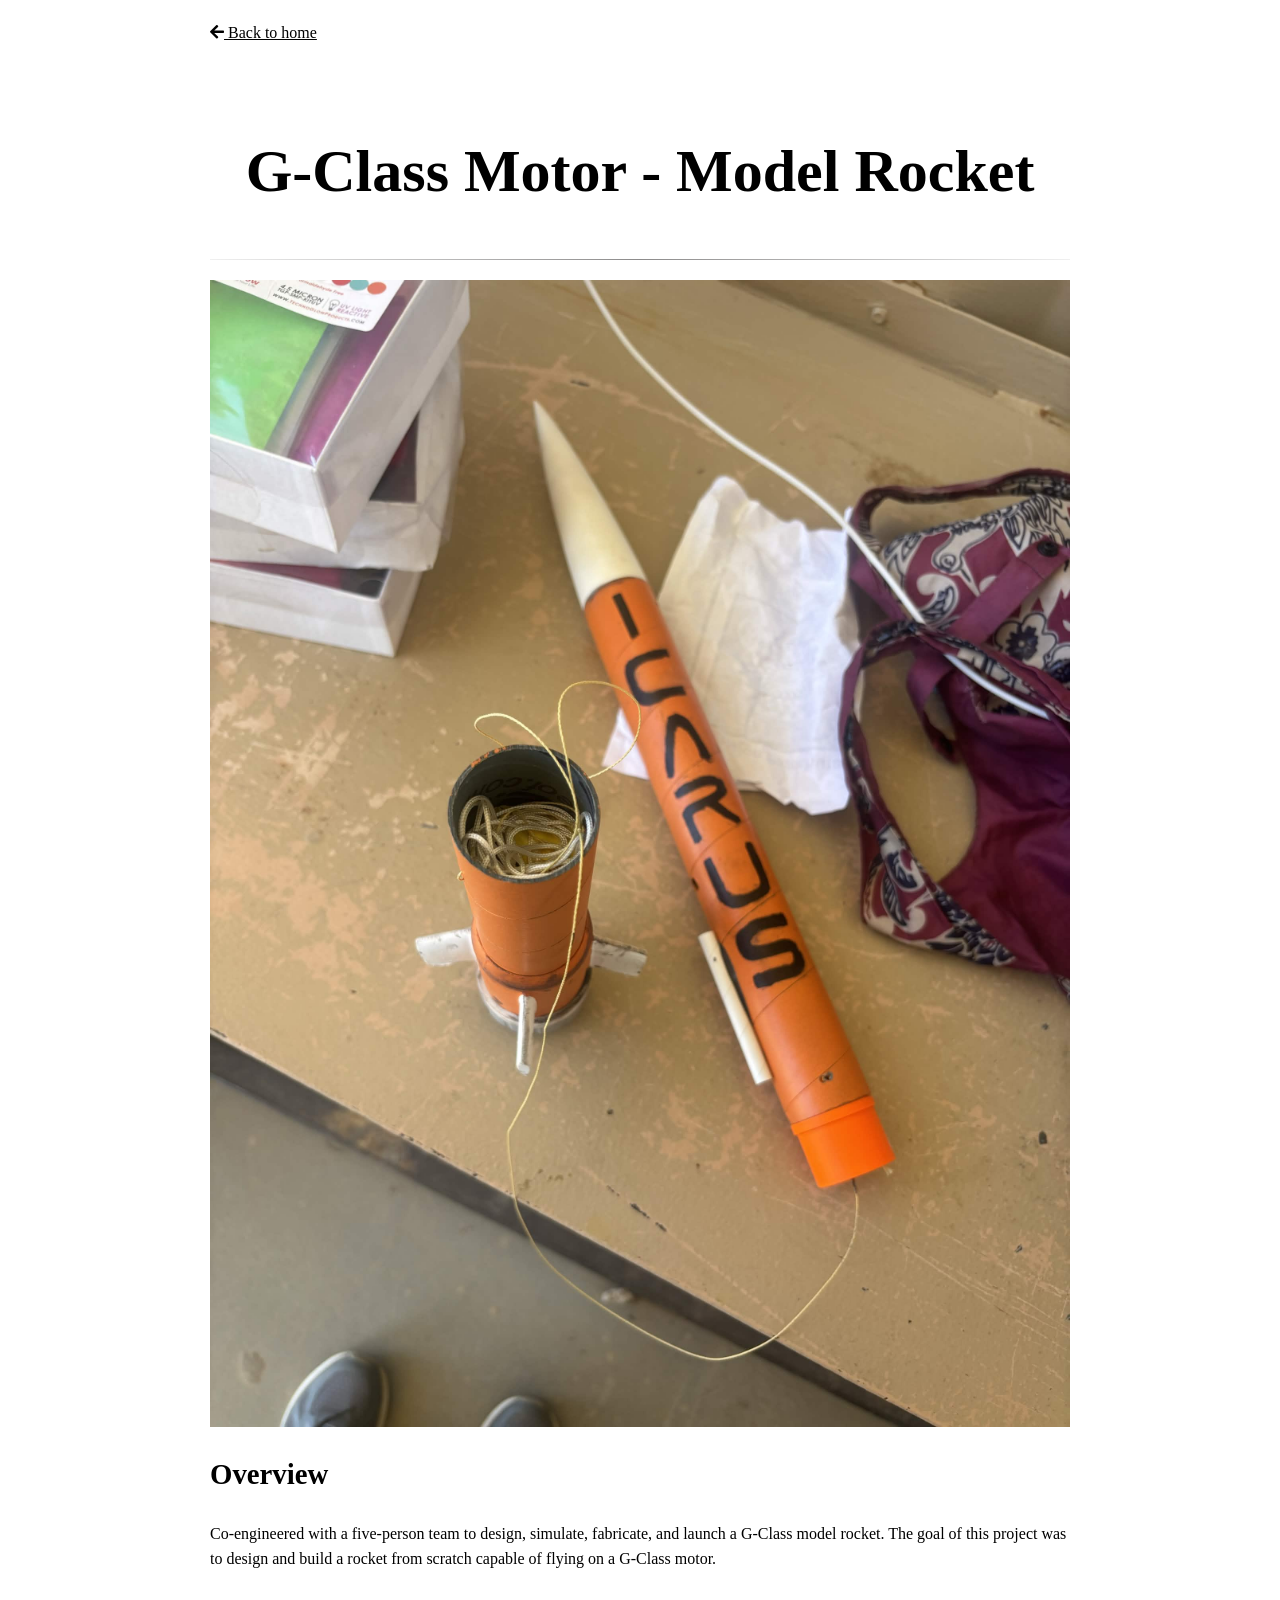
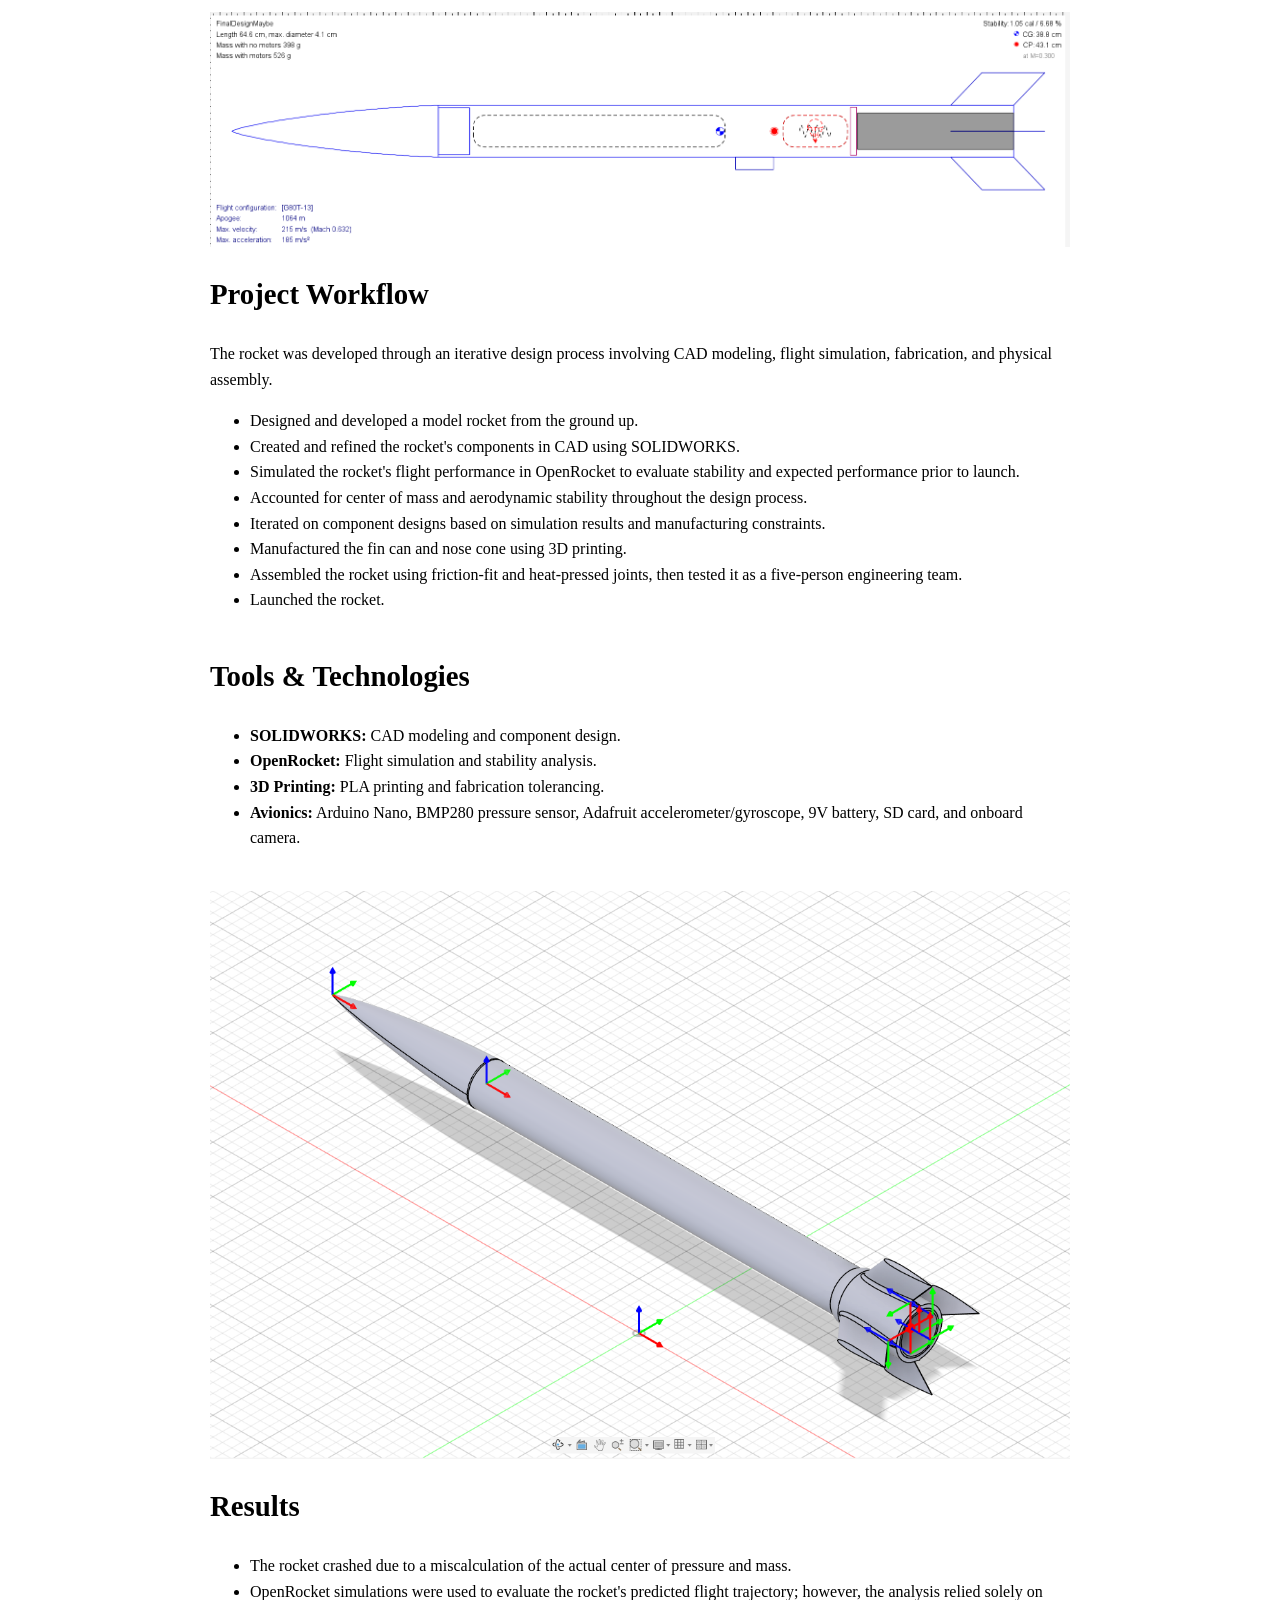
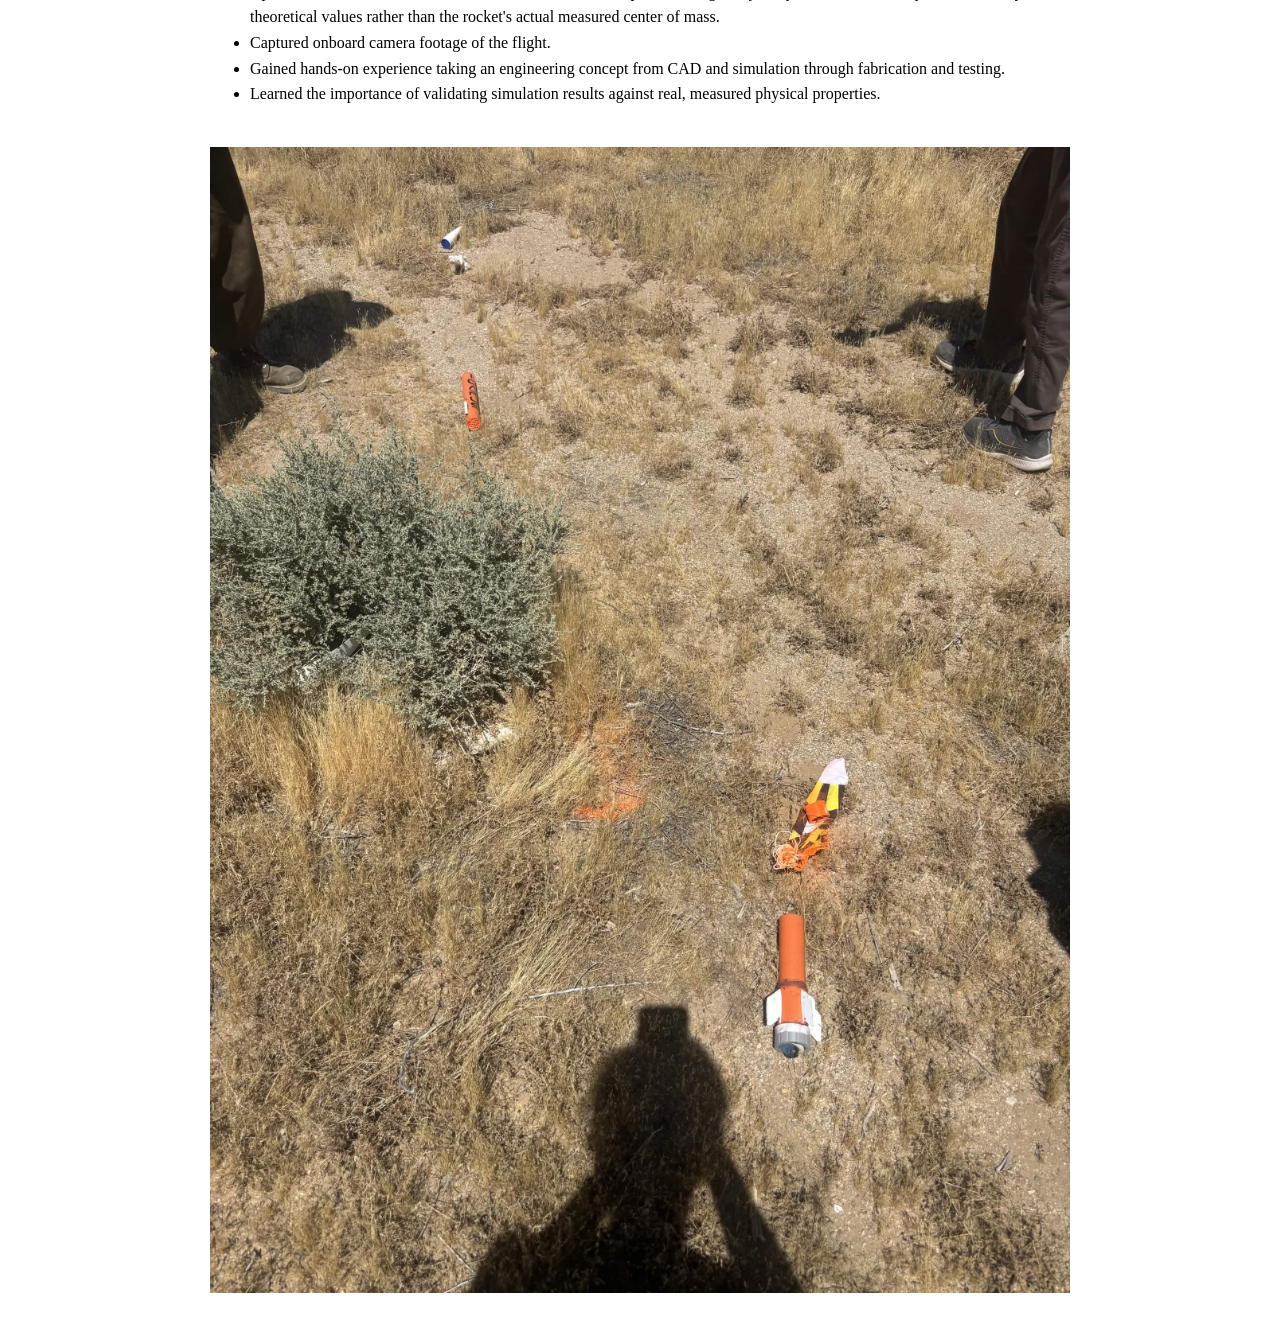
<file: projects/project1.html>
<!DOCTYPE html>
<html lang="en">

<head>
    <meta charset="UTF-8">
    <meta name="viewport" content="width=device-width, initial-scale=1.0">
    <title>G-Class Model Rocket | Project 1</title>

    <link rel="stylesheet"
        href="https://use.fontawesome.com/releases/v5.6.3/css/all.css"
        integrity="sha384-UHRtZLI+pbxtHCWp1t77Bi1L4ZtiqrqD80Kn4Z8NTSRyMA2Fd33n5dQ8lWUE00s/"
        crossorigin="anonymous">

    <link rel="stylesheet" href="../style.css">
</head>

<body>

    <div class="container">

        <!-- Back to Home -->
        <a href="../index.html" class="back-link">
            <i class="fas fa-arrow-left"></i> Back to home
        </a>

        <!-- Project Title -->
        <div class="header">
            <h1 class="username">G-Class Motor - Model Rocket</h1>
        </div>

        <hr class="line">

        <!-- Hero Image -->
        <img src="../images/p1pic1.jpg"
             alt="Completed G-Class model rocket"
             class="project-hero-img">

        <!-- Overview -->
        <div class="project-section">
            <h2>Overview</h2>

            <p>
                Co-engineered with a five-person team to design, simulate, fabricate,
                and launch a G-Class model rocket. The goal of this project was to
                design and build a rocket from scratch capable of flying on a G-Class motor.
            </p>
        </div>

        <img src="../images/openrocketProject1first.png"
             alt="OpenRocket simulation of G-Class model rocket"
             class="project-hero-img">

        <!-- Project Workflow -->
        <div class="project-section">
            <h2>Project Workflow</h2>

            <p>
                The rocket was developed through an iterative design process
                involving CAD modeling, flight simulation, fabrication, and
                physical assembly.
            </p>

            <ul>
                <li>Designed and developed a model rocket from the ground up.</li>

                <li>
                    Created and refined the rocket's components in CAD using
                    SOLIDWORKS.
                </li>

                <li>
                    Simulated the rocket's flight performance in OpenRocket
                    to evaluate stability and expected performance prior to launch.
                </li>

                <li>
                    Accounted for center of mass and aerodynamic stability
                    throughout the design process.
                </li>

                <li>
                    Iterated on component designs based on simulation results
                    and manufacturing constraints.
                </li>

                <li>
                    Manufactured the fin can and nose cone using 3D printing.
                </li>

                <li>
                    Assembled the rocket using friction-fit and heat-pressed
                    joints, then tested it as a five-person engineering team.
                </li>

                <li>
                    Launched the rocket.
                </li>
            </ul>
        </div>

        <!-- Tools & Technologies -->
        <div class="project-section">
            <h2>Tools & Technologies</h2>

            <ul>
                <li>
                    <strong>SOLIDWORKS:</strong>
                    CAD modeling and component design.
                </li>

                <li>
                    <strong>OpenRocket:</strong>
                    Flight simulation and stability analysis.
                </li>

                <li>
                    <strong>3D Printing:</strong>
                    PLA printing and fabrication tolerancing.
                </li>

                <li>
                    <strong>Avionics:</strong>
                    Arduino Nano, BMP280 pressure sensor, Adafruit accelerometer/gyroscope,
                    9V battery, SD card, and onboard camera.
                </li>
            </ul>
        </div>

        <img src="../images/cadrocket1.png"
             alt="Rocket fin can and nose cone components"
             class="project-hero-img">

        <!-- Results -->
        <div class="project-section">
            <h2>Results</h2>

            <ul>
                <li>
                    The rocket crashed due to a miscalculation of the actual
                    center of pressure and mass.
                </li>

                <li>
                    OpenRocket simulations were used to evaluate the rocket's
                    predicted flight trajectory; however, the analysis relied
                    solely on theoretical values rather than the rocket's
                    actual measured center of mass.
                </li>

                <li>
                    Captured onboard camera footage of the flight.
                </li>

                <li>
                    Gained hands-on experience taking an engineering concept
                    from CAD and simulation through fabrication and testing.
                </li>

                <li>
                    Learned the importance of validating simulation results
                    against real, measured physical properties.
                </li>
            </ul>
        </div>

        <img src="../images/p1pic3.jpg"
             alt="Rocket launch footage still"
             class="project-hero-img">


    </div>

</body>

</html>
</file>
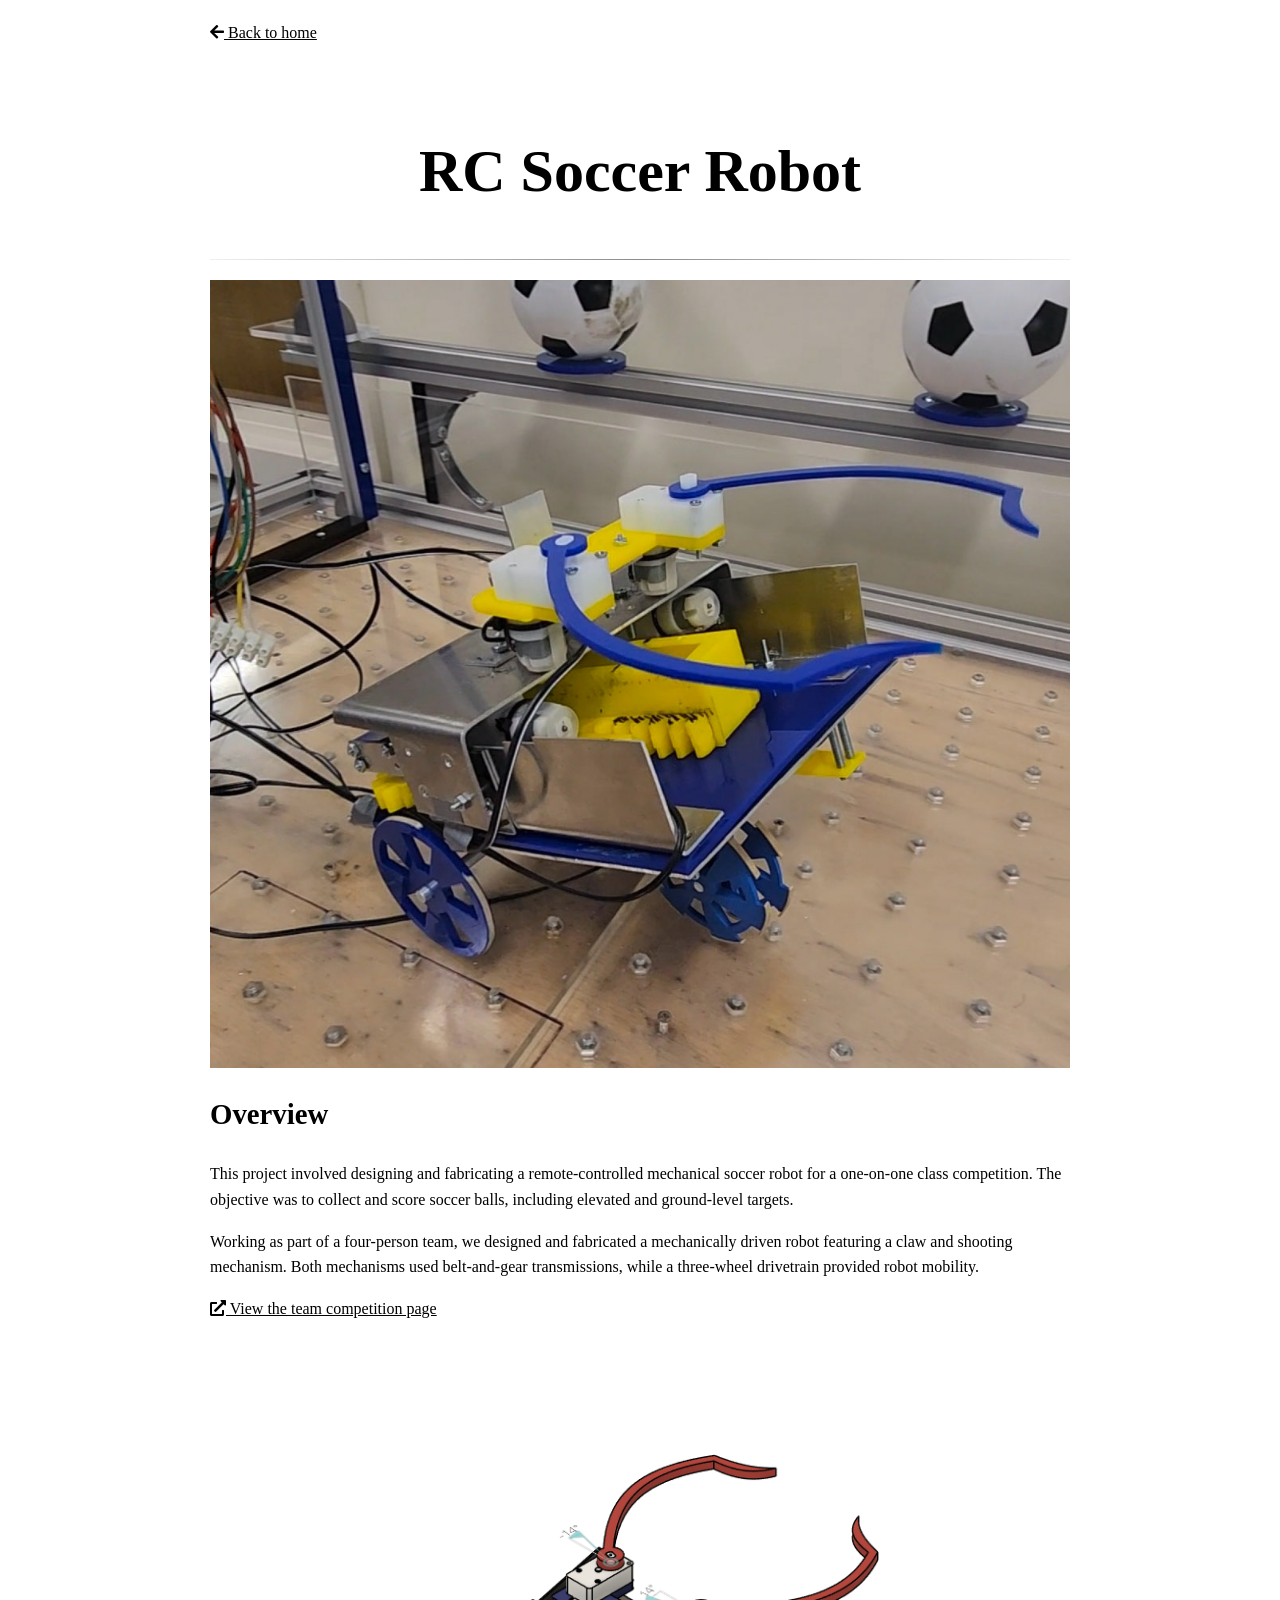
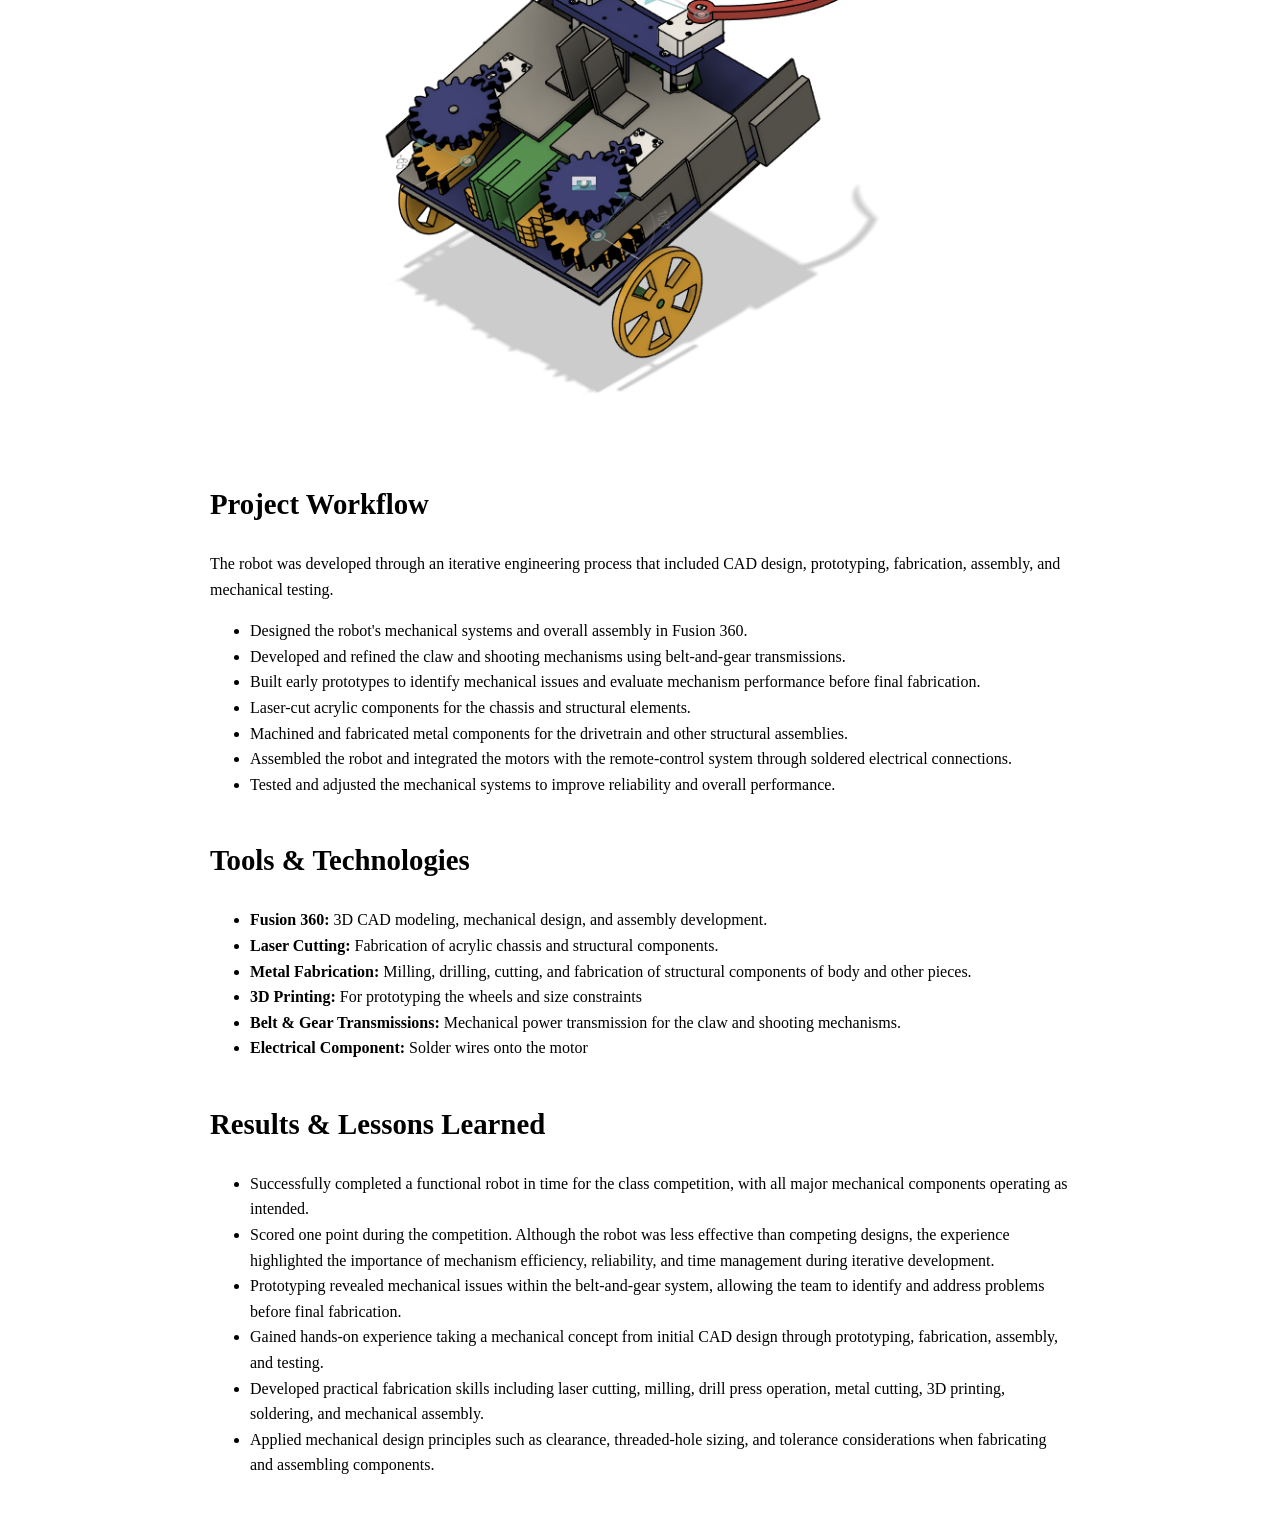
<file: projects/project2.html>
<!DOCTYPE html>
<html lang="en">

<head>
    <meta charset="UTF-8">
    <meta name="viewport" content="width=device-width, initial-scale=1.0">
    <title>RC Soccer Robot | Project 2</title>

    <link rel="stylesheet"
        href="https://use.fontawesome.com/releases/v5.6.3/css/all.css"
        integrity="sha384-UHRtZLI+pbxtHCWp1t77Bi1L4ZtiqrqD80Kn4Z8NTSRyMA2Fd33n5dQ8lWUE00s/"
        crossorigin="anonymous">

    <link rel="stylesheet" href="../style.css">
</head>

<body>

    <div class="container">

        <!-- Back to Home -->
        <a href="../index.html" class="back-link">
            <i class="fas fa-arrow-left"></i> Back to home
        </a>

        <!-- Project Title -->
        <div class="header">
            <h1 class="username">RC Soccer Robot</h1>
        </div>

        <hr class="line">

        <!-- Hero Image -->
        <img src="../images/robot.jpg"
             alt="Completed RC soccer robot"
             class="project-hero-img">

        <!-- Overview -->
        <div class="project-section">
            <h2>Overview</h2>

            <p>
                This project involved designing and fabricating a remote-controlled
                mechanical soccer robot for a one-on-one class competition. The
                objective was to collect and score soccer balls, including elevated
                and ground-level targets.
            </p>

            <p>
                Working as part of a four-person team, we designed
                and fabricated a mechanically driven robot featuring a claw and
                shooting mechanism. Both mechanisms used belt-and-gear transmissions,
                while a three-wheel drivetrain provided robot mobility.
            </p>

            <p>
                <a href="https://sites.google.com/eng.ucsd.edu/mae3robotcontest/fall-2025/team-06-firstname-lastname?authuser=0"
                   target="_blank"
                   rel="noopener noreferrer"
                   class="project-link">
                    <i class="fas fa-external-link-alt"></i>
                    View the team competition page
                </a>
            </p>
        </div>

        <!-- Fusion 360 CAD -->
        <img src="../images/RCp1.png"
             alt="Fusion 360 CAD model of the RC soccer robot"
             class="project-hero-img">

        <!-- Project Workflow -->
        <div class="project-section">
            <h2>Project Workflow</h2>

            <p>
                The robot was developed through an iterative engineering process
                that included CAD design, prototyping, fabrication, assembly,
                and mechanical testing.
            </p>

            <ul>
                <li>
                    Designed the robot's mechanical systems and overall assembly
                    in Fusion 360.
                </li>

                <li>
                    Developed and refined the claw and shooting mechanisms using
                    belt-and-gear transmissions.
                </li>

                <li>
                    Built early prototypes to identify mechanical issues and
                    evaluate mechanism performance before final fabrication.
                </li>

                <li>
                    Laser-cut acrylic components for the chassis and structural
                    elements.
                </li>

                <li>
                    Machined and fabricated metal components for the drivetrain
                    and other structural assemblies.
                </li>

                <li>
                    Assembled the robot and integrated the motors with the
                    remote-control system through soldered electrical connections.
                </li>

                <li>
                    Tested and adjusted the mechanical systems to improve
                    reliability and overall performance.
                </li>
            </ul>
        </div>

        <!-- Tools & Technologies -->
        <div class="project-section">
            <h2>Tools & Technologies</h2>

            <ul>
                <li>
                    <strong>Fusion 360:</strong>
                    3D CAD modeling, mechanical design, and assembly development.
                </li>

                <li>
                    <strong>Laser Cutting:</strong>
                    Fabrication of acrylic chassis and structural components.
                </li>

                <li>
                    <strong>Metal Fabrication:</strong>
                    Milling, drilling, cutting, and fabrication of structural
                    components of body and other pieces.
                </li>

                <li>
                    <strong>3D Printing:</strong>
                    For prototyping the wheels and size constraints  
                </li>

                <li>
                    <strong>Belt & Gear Transmissions:</strong>
                    Mechanical power transmission for the claw and shooting
                    mechanisms.
                </li>

                <li>
                    <strong>Electrical Component:</strong>
                    Solder wires onto the motor
                </li>
            </ul>
        </div>

        <!-- Mechanism CAD -->
 

        <!-- Results -->
        <div class="project-section">
            <h2>Results & Lessons Learned</h2>

            <ul>
                <li>
                    Successfully completed a functional robot in time for the
                    class competition, with all major mechanical components
                    operating as intended.
                </li>

                <li>
                    Scored one point during the competition. Although the robot
                    was less effective than competing designs, the experience
                    highlighted the importance of mechanism efficiency, reliability,
                    and time management during iterative development.
                </li>

                <li>
                    Prototyping revealed mechanical issues within the belt-and-gear
                    system, allowing the team to identify and address problems
                    before final fabrication.
                </li>

                <li>
                    Gained hands-on experience taking a mechanical concept from
                    initial CAD design through prototyping, fabrication, assembly,
                    and testing.
                </li>

                <li>
                    Developed practical fabrication skills including laser cutting,
                    milling, drill press operation, metal cutting, 3D printing,
                    soldering, and mechanical assembly.
                </li>

                <li>
                    Applied mechanical design principles such as clearance,
                    threaded-hole sizing, and tolerance considerations when
                    fabricating and assembling components.
                </li>
            </ul>
        </div>

        <!-- Testing Image -->


    </div>

</body>

</html>
</file>
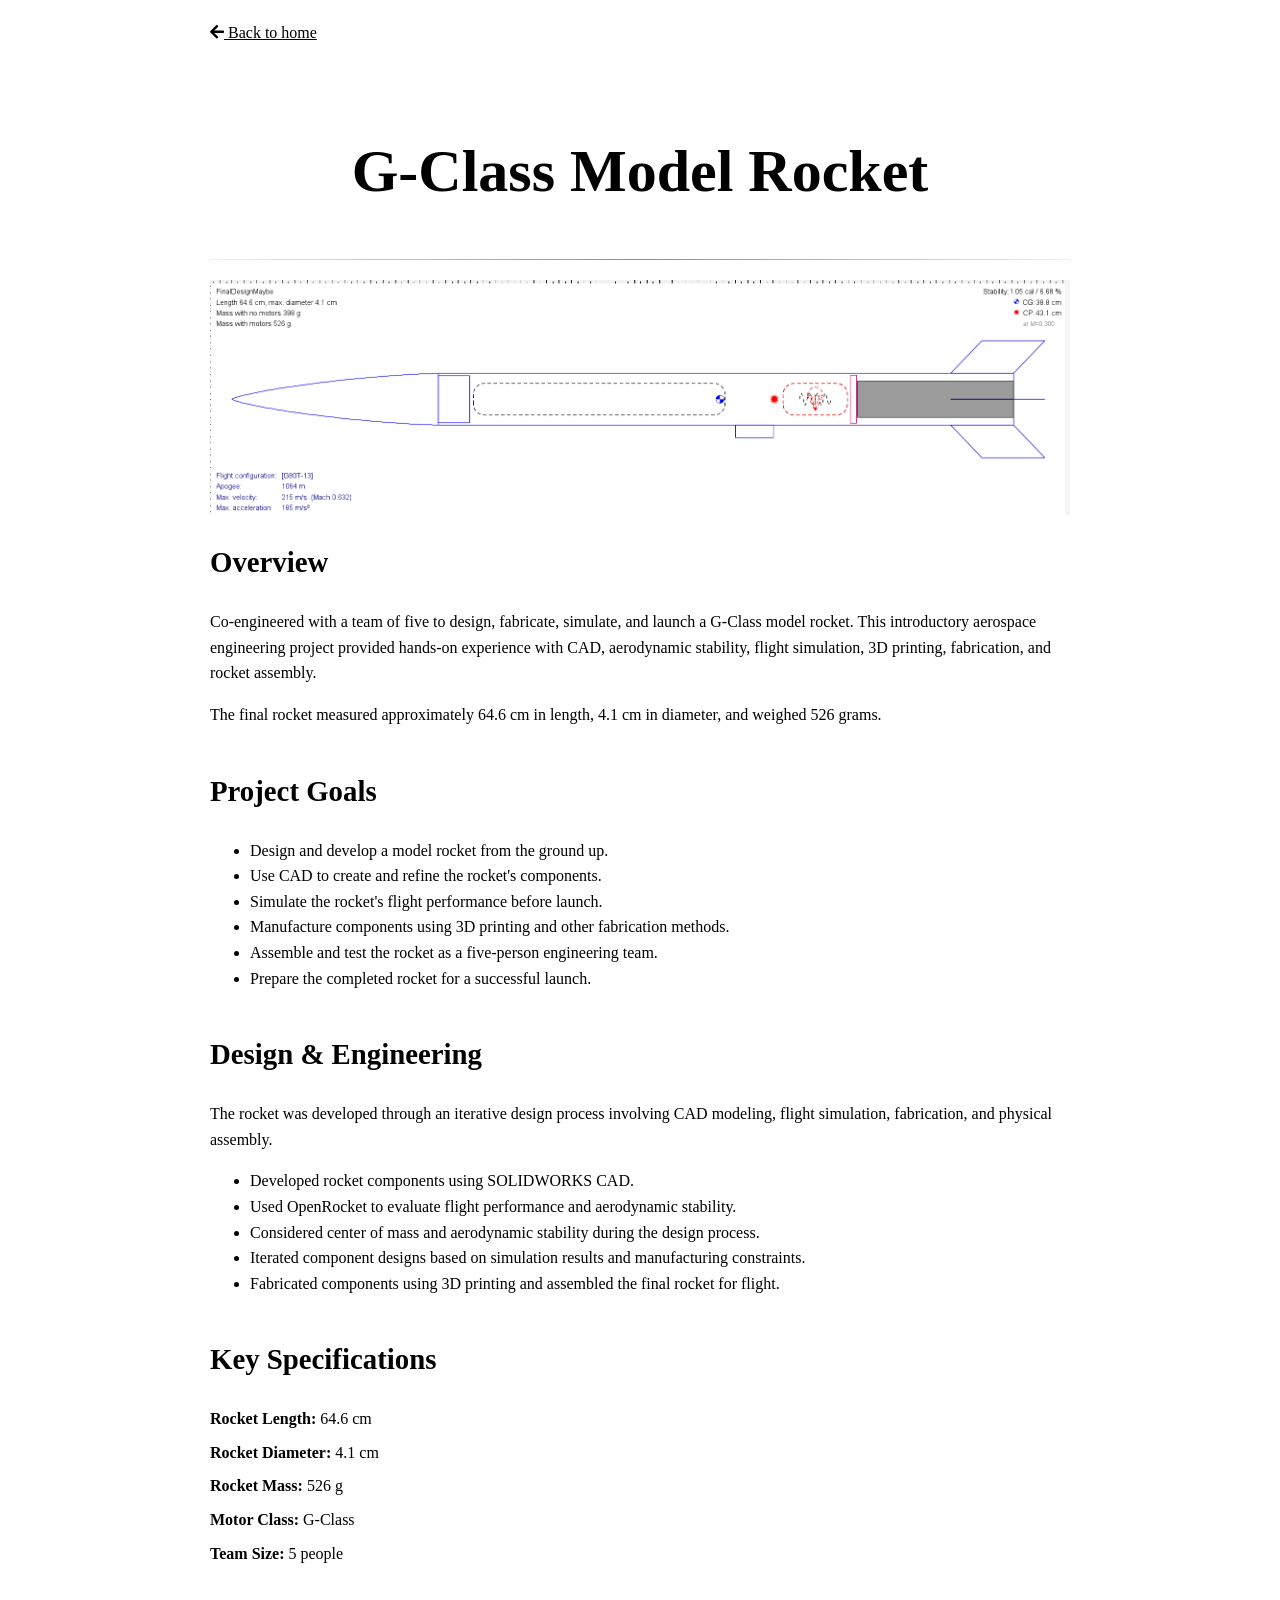
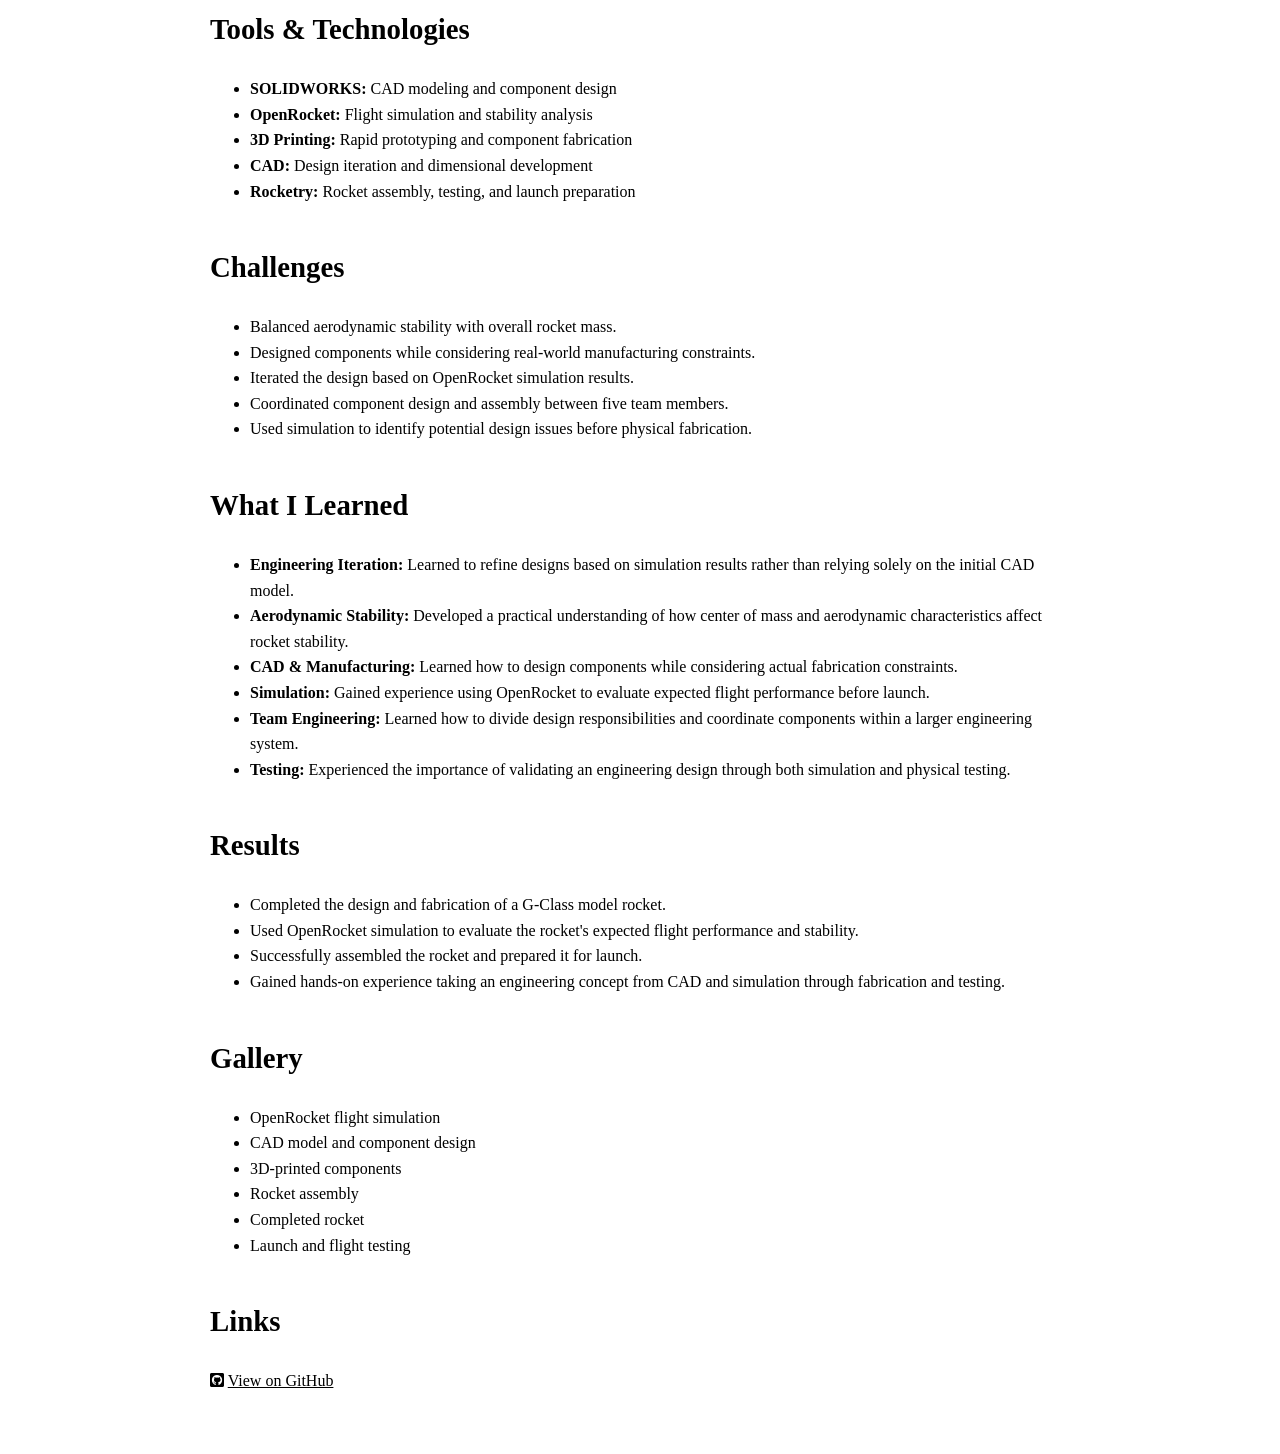
<file: projects/project3.html>
<!DOCTYPE html>
<html lang="en">

<head>
    <meta charset="UTF-8">
    <meta name="viewport" content="width=device-width, initial-scale=1.0">
    <title>G-Class Model Rocket | Project 1</title>

    <link rel="stylesheet"
        href="https://use.fontawesome.com/releases/v5.6.3/css/all.css"
        integrity="sha384-UHRtZLI+pbxtHCWp1t77Bi1L4ZtiqrqD80Kn4Z8NTSRyMA2Fd33n5dQ8lWUE00s/"
        crossorigin="anonymous">

    <link rel="stylesheet" href="../style.css">
</head>

<body>

    <div class="container">

        <!-- Back to Home -->
        <a href="../index.html" class="back-link">
            <i class="fas fa-arrow-left"></i> Back to home
        </a>

        <!-- Project Title -->
        <div class="header">
            <h1 class="username">G-Class Model Rocket</h1>
        </div>

        <hr class="line">

        <!-- Hero Image -->
        <img src="../images/openrocketProject1first.png"
             alt="OpenRocket simulation of G-Class model rocket"
             class="project-hero-img">


        <!-- Overview -->
        <div class="project-section">
            <h2>Overview</h2>

            <p>
                Co-engineered with a team of five to design, fabricate, simulate,
                and launch a G-Class model rocket. This introductory aerospace
                engineering project provided hands-on experience with CAD,
                aerodynamic stability, flight simulation, 3D printing,
                fabrication, and rocket assembly.
            </p>

            <p>
                The final rocket measured approximately 64.6 cm in length,
                4.1 cm in diameter, and weighed 526 grams.
            </p>
        </div>


        <!-- Project Goals -->
        <div class="project-section">
            <h2>Project Goals</h2>

            <ul>
                <li>Design and develop a model rocket from the ground up.</li>

                <li>
                    Use CAD to create and refine the rocket's components.
                </li>

                <li>
                    Simulate the rocket's flight performance before launch.
                </li>

                <li>
                    Manufacture components using 3D printing and other
                    fabrication methods.
                </li>

                <li>
                    Assemble and test the rocket as a five-person engineering team.
                </li>

                <li>
                    Prepare the completed rocket for a successful launch.
                </li>
            </ul>
        </div>


        <!-- Design & Engineering -->
        <div class="project-section">
            <h2>Design & Engineering</h2>

            <p>
                The rocket was developed through an iterative design process
                involving CAD modeling, flight simulation, fabrication, and
                physical assembly.
            </p>

            <ul>
                <li>
                    Developed rocket components using SOLIDWORKS CAD.
                </li>

                <li>
                    Used OpenRocket to evaluate flight performance and
                    aerodynamic stability.
                </li>

                <li>
                    Considered center of mass and aerodynamic stability
                    during the design process.
                </li>

                <li>
                    Iterated component designs based on simulation results
                    and manufacturing constraints.
                </li>

                <li>
                    Fabricated components using 3D printing and assembled
                    the final rocket for flight.
                </li>
            </ul>
        </div>


        <!-- Key Specifications -->
        <div class="project-section">
            <h2>Key Specifications</h2>

            <ul class="specs-list">
                <li>
                    <strong>Rocket Length:</strong> 64.6 cm
                </li>

                <li>
                    <strong>Rocket Diameter:</strong> 4.1 cm
                </li>

                <li>
                    <strong>Rocket Mass:</strong> 526 g
                </li>

                <li>
                    <strong>Motor Class:</strong> G-Class
                </li>

                <li>
                    <strong>Team Size:</strong> 5 people
                </li>
            </ul>
        </div>


        <!-- Tools & Technologies -->
        <div class="project-section">
            <h2>Tools & Technologies</h2>

            <ul>
                <li>
                    <strong>SOLIDWORKS:</strong>
                    CAD modeling and component design
                </li>

                <li>
                    <strong>OpenRocket:</strong>
                    Flight simulation and stability analysis
                </li>

                <li>
                    <strong>3D Printing:</strong>
                    Rapid prototyping and component fabrication
                </li>

                <li>
                    <strong>CAD:</strong>
                    Design iteration and dimensional development
                </li>

                <li>
                    <strong>Rocketry:</strong>
                    Rocket assembly, testing, and launch preparation
                </li>
            </ul>
        </div>


        <!-- Challenges -->
        <div class="project-section">
            <h2>Challenges</h2>

            <ul>
                <li>
                    Balanced aerodynamic stability with overall rocket mass.
                </li>

                <li>
                    Designed components while considering real-world
                    manufacturing constraints.
                </li>

                <li>
                    Iterated the design based on OpenRocket simulation results.
                </li>

                <li>
                    Coordinated component design and assembly between
                    five team members.
                </li>

                <li>
                    Used simulation to identify potential design issues
                    before physical fabrication.
                </li>
            </ul>
        </div>


        <!-- What I Learned -->
        <div class="project-section">
            <h2>What I Learned</h2>

            <ul>
                <li>
                    <strong>Engineering Iteration:</strong>
                    Learned to refine designs based on simulation results
                    rather than relying solely on the initial CAD model.
                </li>

                <li>
                    <strong>Aerodynamic Stability:</strong>
                    Developed a practical understanding of how center of mass
                    and aerodynamic characteristics affect rocket stability.
                </li>

                <li>
                    <strong>CAD & Manufacturing:</strong>
                    Learned how to design components while considering
                    actual fabrication constraints.
                </li>

                <li>
                    <strong>Simulation:</strong>
                    Gained experience using OpenRocket to evaluate expected
                    flight performance before launch.
                </li>

                <li>
                    <strong>Team Engineering:</strong>
                    Learned how to divide design responsibilities and
                    coordinate components within a larger engineering system.
                </li>

                <li>
                    <strong>Testing:</strong>
                    Experienced the importance of validating an engineering
                    design through both simulation and physical testing.
                </li>
            </ul>
        </div>


        <!-- Results -->
        <div class="project-section">
            <h2>Results</h2>

            <ul>
                <li>
                    Completed the design and fabrication of a G-Class model rocket.
                </li>

                <li>
                    Used OpenRocket simulation to evaluate the rocket's
                    expected flight performance and stability.
                </li>

                <li>
                    Successfully assembled the rocket and prepared it for launch.
                </li>

                <li>
                    Gained hands-on experience taking an engineering concept
                    from CAD and simulation through fabrication and testing.
                </li>
            </ul>
        </div>


        <!-- Gallery -->
        <div class="project-section">
            <h2>Gallery</h2>

            <ul>
                <li>OpenRocket flight simulation</li>
                <li>CAD model and component design</li>
                <li>3D-printed components</li>
                <li>Rocket assembly</li>
                <li>Completed rocket</li>
                <li>Launch and flight testing</li>
            </ul>
        </div>


        <!-- Links -->
        <div class="project-section">
            <h2>Links</h2>

            <p>
                <i class="fab fa-github-square"></i>
                <a href="https://github.com/"
                   target="_blank"
                   rel="noopener noreferrer">
                    View on GitHub
                </a>
            </p>
        </div>

    </div>

</body>

</html>
</file>
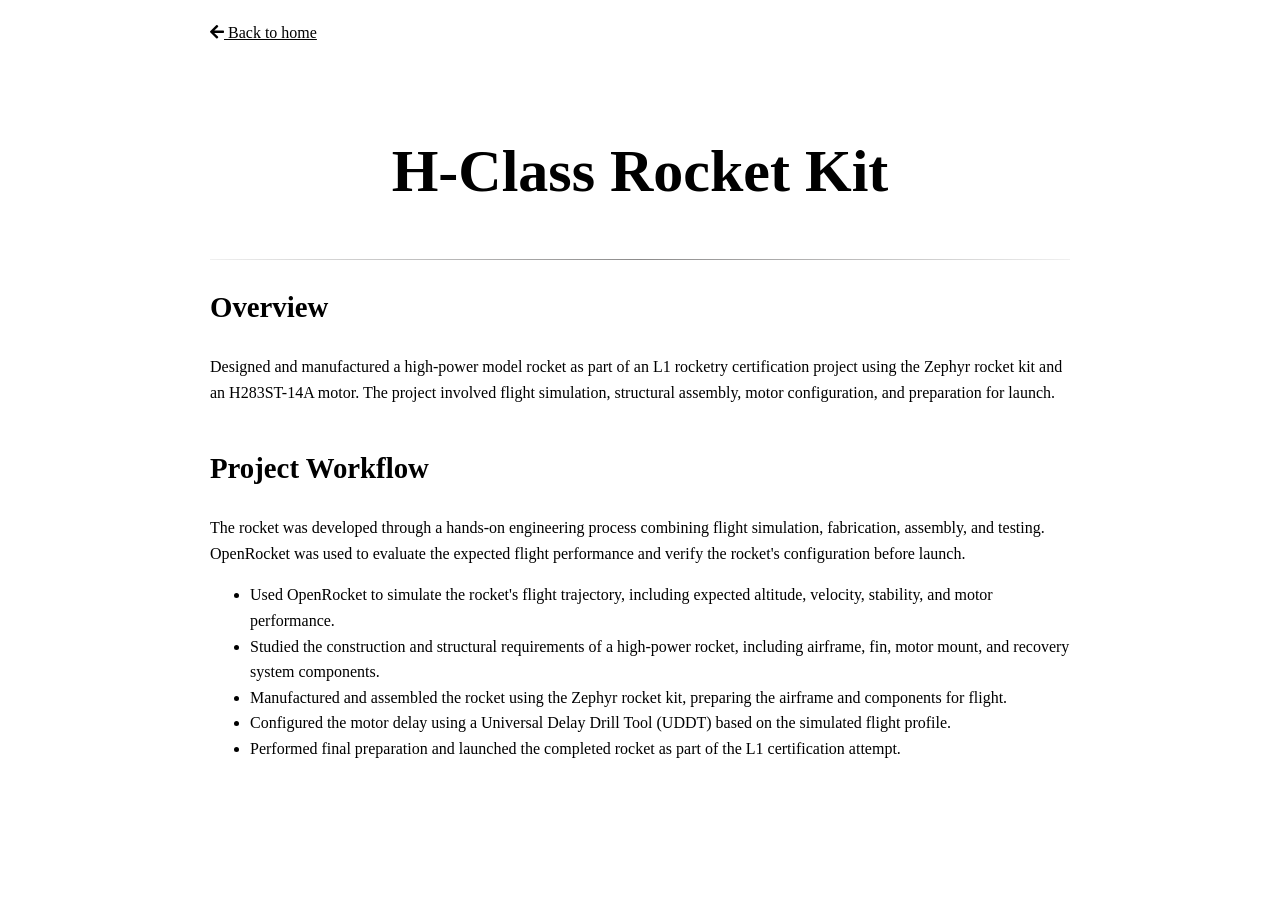
<file: projects/rocket2.html>
<!DOCTYPE html>
<html lang="en">

<head>
    <meta charset="UTF-8">
    <meta name="viewport" content="width=device-width, initial-scale=1.0">
    <title>H-Class Rocket Kit | Project 2</title>

    <link rel="stylesheet"
        href="https://use.fontawesome.com/releases/v5.6.3/css/all.css"
        integrity="sha384-UHRtZLI+pbxtHCWp1t77Bi1L4ZtiqrqD80Kn4Z8NTSRyMA2Fd33n5dQ8lWUE00s/"
        crossorigin="anonymous">

    <link rel="stylesheet" href="../style.css">
</head>

<body>

    <div class="container">

        <!-- Back to Home -->
        <a href="../index.html" class="back-link">
            <i class="fas fa-arrow-left"></i> Back to home
        </a>

        <!-- Project Title -->
        <div class="header">
            <h1 class="username">H-Class Rocket Kit</h1>
        </div>

        <hr class="line">

    

        <!-- Overview -->
        <div class="project-section">
            <h2>Overview</h2>

            <p>
                Designed and manufactured a high-power model rocket as part of an 
                L1 rocketry certification project using the Zephyr rocket kit and 
                an H283ST-14A motor. The project involved flight simulation, 
                structural assembly, motor configuration, and preparation for launch. 
            </p>
        </div>

        <!-- Project Workflow -->
        <div class="project-section">
            <h2>Project Workflow</h2>

            <p>
                The rocket was developed through a hands-on engineering process 
                combining flight simulation, fabrication, assembly, and testing. 
                OpenRocket was used to evaluate the expected flight performance and 
                verify the rocket's configuration before launch. 
            </p>

            <ul>
                <li>
                    Used OpenRocket to simulate the rocket's flight trajectory, 
                    including expected altitude, velocity, stability, and motor 
                    performance. 
                </li>

                <li>
                    Studied the construction and structural requirements of a 
                    high-power rocket, including airframe, fin, motor mount, and 
                    recovery system components. 
                </li>

                <li>
                    Manufactured and assembled the rocket using the Zephyr rocket 
                    kit, preparing the airframe and components for flight. 
                </li>

                <li>
                    Configured the motor delay using a Universal Delay Drill Tool 
                    (UDDT) based on the simulated flight profile. 
                </li>

                <li>
                    Performed final preparation and launched the completed rocket 
                    as part of the L1 certification attempt. 
                </li>
            </ul>
        </div>



        <!-- Additional Project Image -->


    </div>

</body>

</html>
</file>
<file: style.css>
/* ============================
   RESET / BASE
   ============================ */
html, body {
	margin: 0;
	padding: 0;
	box-sizing: border-box;
}

*, *::before, *::after {
	box-sizing: inherit;
}

html {
	-webkit-text-size-adjust: 100%;
	-ms-text-size-adjust: 100%;
	text-size-adjust: 100%;
}

body {
	font-family: 'Quicksand', serif;
	line-height: 1.6;
}

/* ============================
   FONT STYLE OVERRIDES
   (Add font-family / font-size / font-weight rules here)
   ============================ */



/* ============================
   LAYOUT / CONTAINER
   ============================ */
.container {
	max-width: 900px;
	width: 90%;
	margin: 0 auto;
	padding: 20px;
}

.back-link {
	display: inline-block;
	margin-bottom: 20px;
	font-size: 1rem;
}

.header {
	text-align: center;
	padding-top: 2%;
}

.username {
	font-family: 'Marck Script', serif;
	font-size: 60px;
	word-wrap: break-word;
}

.line {
	border: 0;
	height: 1px;
	background-image: -webkit-linear-gradient(left, #f0f0f0, #8c8b8b, #f0f0f0);
	background-image: -moz-linear-gradient(left, #f0f0f0, #8c8b8b, #f0f0f0);
	background-image: -ms-linear-gradient(left, #f0f0f0, #8c8b8b, #f0f0f0);
	background-image: -o-linear-gradient(left, #f0f0f0, #8c8b8b, #f0f0f0);
}

/* ============================
   IMAGES
   ============================ */
.project-hero-img {
	max-width: 100%;
	height: auto;
	display: block;
	margin: 20px auto;
}

/* ============================
   PROJECT SECTIONS
   ============================ */
.project-section {
	margin-bottom: 40px;
}

.project-section h2 {
	font-size: 1.8rem;
}

.project-section p,
.project-section li {
	font-size: 1rem;
}

.specs-list {
	list-style: none;
	padding-left: 0;
}

.specs-list li {
	margin-bottom: 8px;
}

/* ============================
   LINKS
   ============================ */
a:hover {
	text-decoration: none;
	color: grey;
}

a {
	color: black;
}

/* ============================
   RESPONSIVE BREAKPOINTS
   ============================ */

/* Tablets */
@media (max-width: 768px) {
	.container {
		width: 92%;
		padding: 15px;
	}

	.username {
		font-size: 42px;
	}

	.project-section h2 {
		font-size: 1.5rem;
	}
}

/* Phones */
@media (max-width: 480px) {
	.container {
		width: 95%;
		padding: 10px;
	}

	.username {
		font-size: 32px;
	}

	.header {
		padding-top: 4%;
	}

	.project-section h2 {
		font-size: 1.3rem;
	}

	.project-section p,
	.project-section li {
		font-size: 0.95rem;
	}
}
</file>
